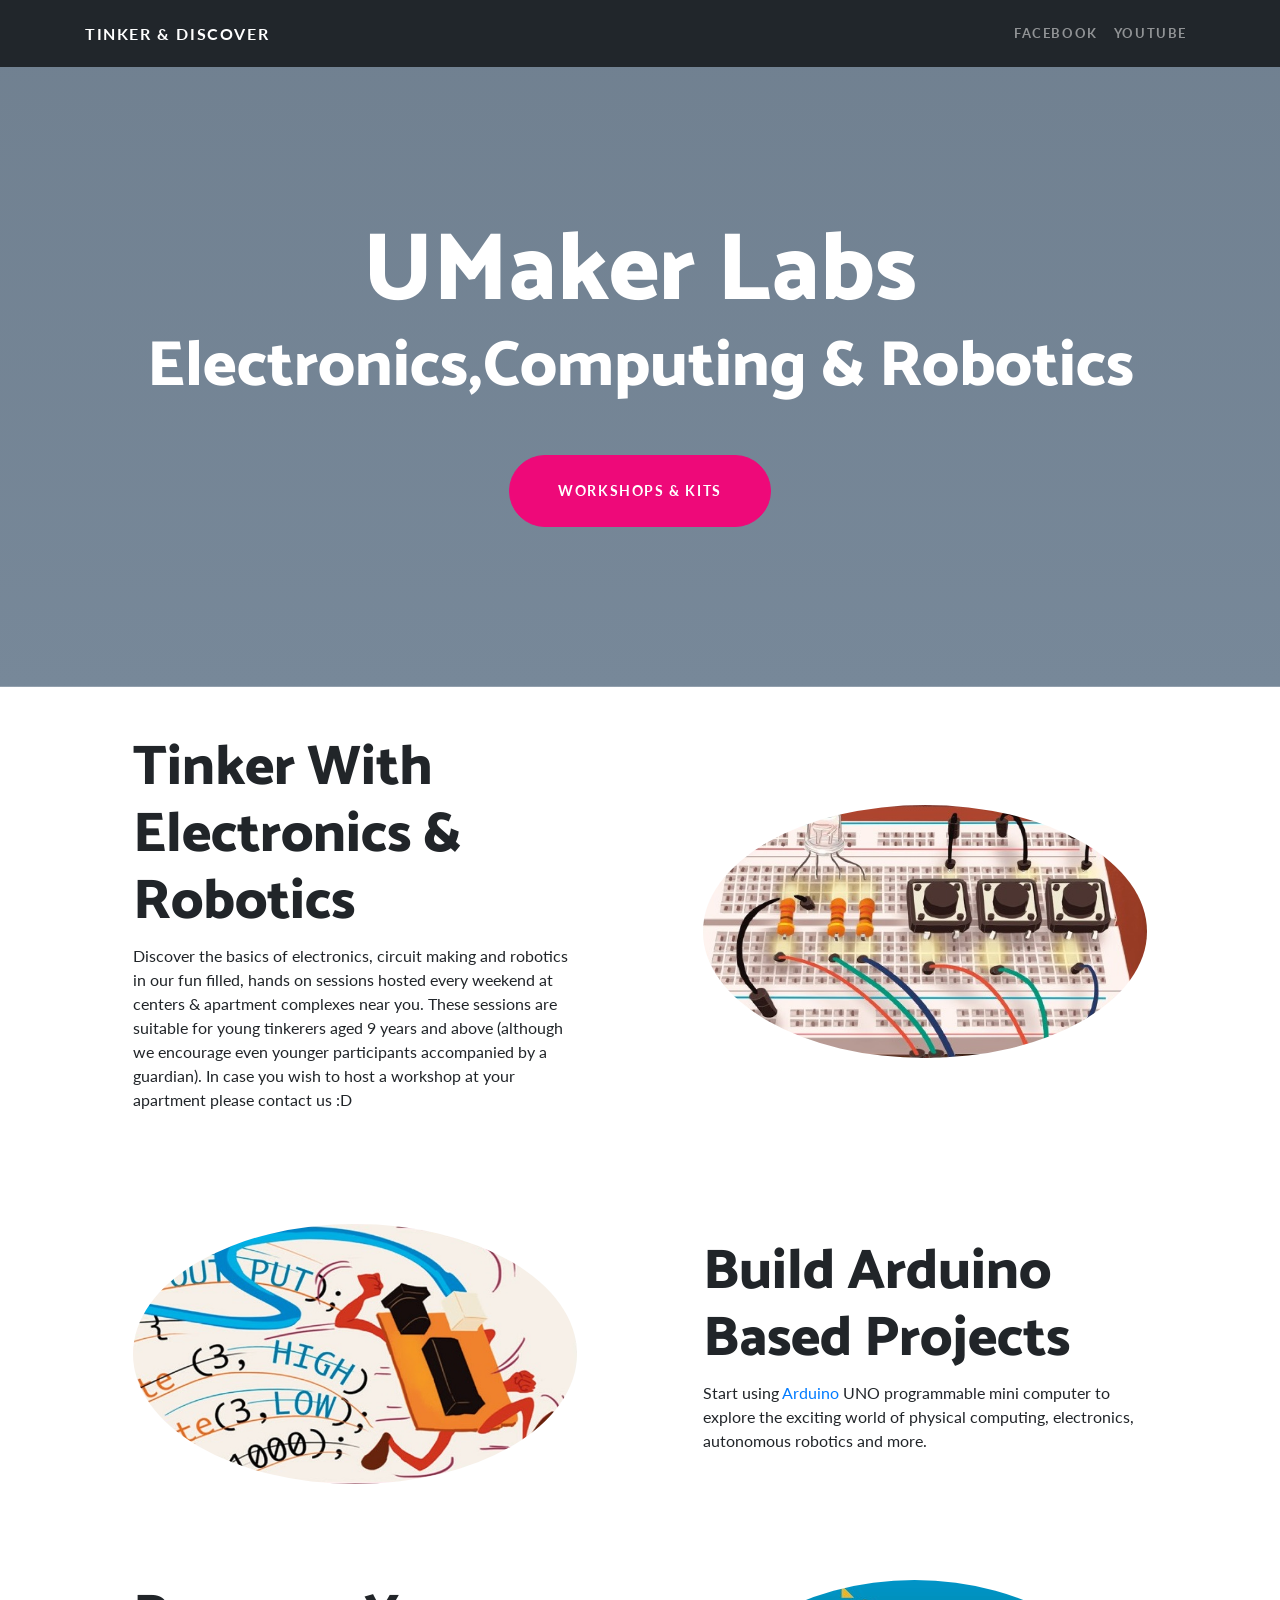
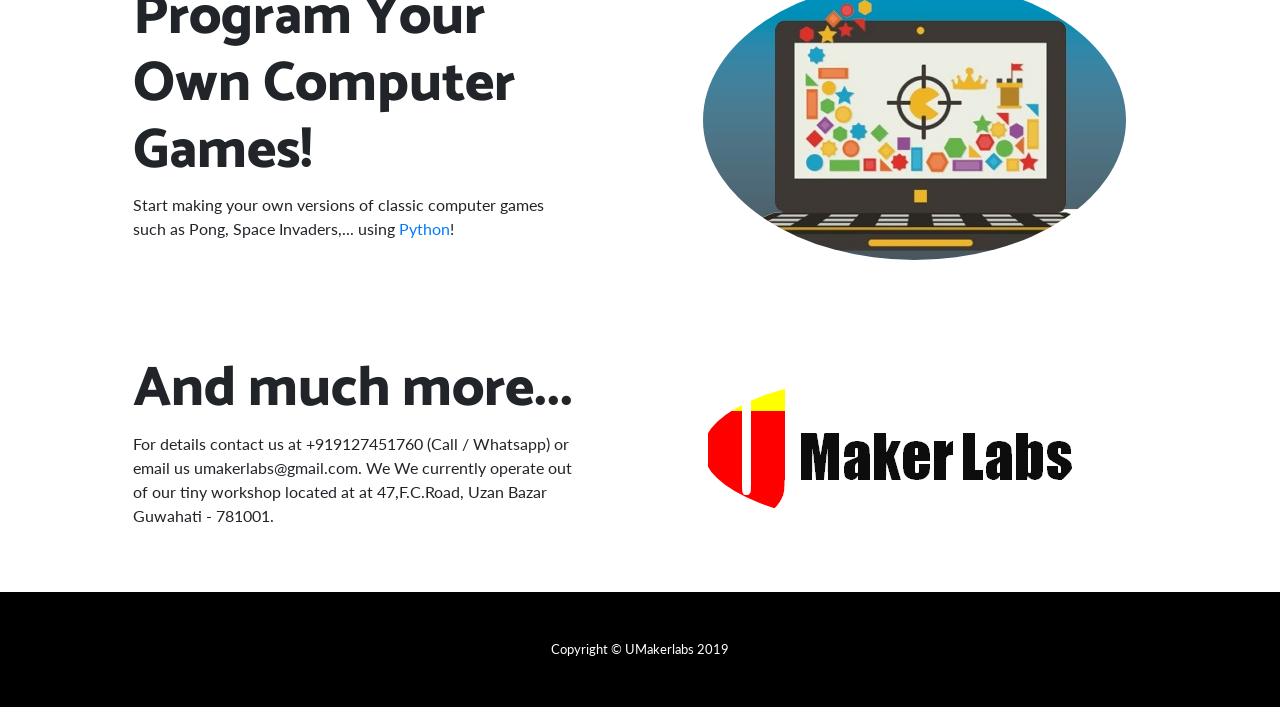
<file: index.html>
<!DOCTYPE html>
<html lang="en">

  <head>

    <meta charset="utf-8">
    <meta name="viewport" content="width=device-width, initial-scale=1, shrink-to-fit=no">
    <meta name="description" content="Information on UMaker Labs's electronics and computing based tinkering kits and workshops">
    <meta name="author" content="2019 UMaker Labs">

    <title>UMaker Labs : Technology Tinkering Kits & Workshops</title>

    <!-- Bootstrap core CSS -->
    <link href="vendor/bootstrap/css/bootstrap.min.css" rel="stylesheet">

    <!-- Custom fonts for this template -->
    <link href="https://fonts.googleapis.com/css?family=Catamaran:100,200,300,400,500,600,700,800,900" rel="stylesheet">
    <link href="https://fonts.googleapis.com/css?family=Lato:100,100i,300,300i,400,400i,700,700i,900,900i" rel="stylesheet">

    <!-- Custom styles for this template -->
    <link href="css/one-page-wonder.css" rel="stylesheet">
<!--Start of Tawk.to Script-->
<script type="text/javascript">
var Tawk_API=Tawk_API||{}, Tawk_LoadStart=new Date();
(function(){
var s1=document.createElement("script"),s0=document.getElementsByTagName("script")[0];
s1.async=true;
s1.src='https://embed.tawk.to/5d08d50036eab9721117ffed/default';
s1.charset='UTF-8';
s1.setAttribute('crossorigin','*');
s0.parentNode.insertBefore(s1,s0);
})();
</script>
<!--End of Tawk.to Script-->
  </head>

  <body>

    <!-- Navigation -->
    <nav class="navbar navbar-expand-lg navbar-dark navbar-custom fixed-top">
      <div class="container">
        <a class="navbar-brand" href="#">Tinker & Discover</a>
        <button class="navbar-toggler" type="button" data-toggle="collapse" data-target="#navbarResponsive" aria-controls="navbarResponsive" aria-expanded="false" aria-label="Toggle navigation">
          <span class="navbar-toggler-icon"></span>
        </button>
        <div class="collapse navbar-collapse" id="navbarResponsive">
          <ul class="navbar-nav ml-auto">
            <li class="nav-item">
              <a class="nav-link" href="https://facebook.com/umakerlabs" target="_blank">Facebook</a>
            </li>
            <li class="nav-item">
              <a class="nav-link" href="https://www.youtube.com/channel/UCcGtNzu_RB3QLcGPBJaqX8g" target="_blank">YouTube</a>
            </li>
          </ul>
        </div>
      </div>
    </nav>

    <header class="masthead text-center text-white">
      <div class="masthead-content">
        <div class="container">
          <h1 class="masthead-heading mb-0">UMaker Labs</h1>
          <h2 class="masthead-subheading mb-0">Electronics,Computing & Robotics</h2>
          <a href="https://www.instamojo.com/umakerlabs/" target="_blank" class="btn btn-primary btn-xl rounded-pill mt-5">Workshops & Kits</a>
        </div>
      </div>
     <!-- <div class="bg-circle-1 bg-circle"></div>
      <div class="bg-circle-2 bg-circle"></div>
      <div class="bg-circle-3 bg-circle"></div>
      <div class="bg-circle-4 bg-circle"></div>-->
    </header>

    <section>
      <div class="container">
        <div class="row align-items-center">
          <div class="col-lg-6 order-lg-2">
            <div class="p-5">
              <img class="img-fluid rounded-circle" src="img/ter1.jpg" alt="">
            </div>
          </div>
          <div class="col-lg-6 order-lg-1">
            <div class="p-5">
              <h2 class="display-4">Tinker With Electronics & Robotics</h2>
              <p>Discover the basics of electronics, circuit making and robotics in our fun filled, hands on sessions hosted every weekend at centers & apartment complexes near you. These sessions are suitable for young tinkerers aged 9 years and above (although we encourage even younger participants accompanied by a guardian). In case you wish to host a workshop at your apartment please contact us :D </p>
            </div>
          </div>
        </div>
      </div>
    </section>

    <section>
      <div class="container">
        <div class="row align-items-center">
          <div class="col-lg-6">
            <div class="p-5">
              <img class="img-fluid rounded-circle" src="img/unoRun.jpg" alt="">
            </div>
          </div>
          <div class="col-lg-6">
            <div class="p-5">
              <h2 class="display-4">Build Arduino Based Projects</h2>
              <p>Start using <a href="https://en.wikipedia.org/wiki/Arduino" target="_blank">Arduino</a> UNO programmable mini computer to explore the exciting world of physical computing, electronics, autonomous robotics and more.</p>
            </div>
          </div>
        </div>
      </div>
    </section>
    <section>
      <div class="container">
        <div class="row align-items-center">
          <div class="col-lg-6 order-lg-2">
            <div class="p-5">
              <img class="img-fluid rounded-circle" src="img/ppgame.jpg" alt="">
            </div>
          </div>
          <div class="col-lg-6 order-lg-1">
            <div class="p-5">
              <h2 class="display-4">Program Your Own Computer Games!</h2>
              <p>Start making your own versions of classic computer games such as Pong, Space Invaders,... using <a href="https://en.wikipedia.org/wiki/Python_(programming_language)" target="_blank">Python</a>!</p>
            </div>
          </div>
        </div>
      </div>
    </section>

    <section>
      <div class="container">
        <div class="row align-items-center">
          <div class="col-lg-6 order-lg-2">
            <div class="p-5">
              <img class="img-fluid rounded-circle" src="img/03.png" alt="umakerlabs logo">
            </div>
          </div>
          <div class="col-lg-6 order-lg-1">
            <div class="p-5">
              <h2 class="display-4">And much more...</h2>
              <p>For details contact us at +919127451760 (Call / Whatsapp) or email us umakerlabs@gmail.com. We We currently operate out of our tiny workshop located at at 47,F.C.Road, Uzan Bazar Guwahati - 781001.</p>
            </div>
          </div>
        </div>
      </div>
    </section>

    <!-- Footer -->
    <footer class="py-5 bg-black">
      <div class="container">
        <p class="m-0 text-center text-white small">Copyright &copy; UMakerlabs 2019</p>
      </div>
      <!-- /.container -->
    </footer>

    <!-- Bootstrap core JavaScript -->
    <script src="vendor/jquery/jquery.min.js"></script>
    <script src="vendor/bootstrap/js/bootstrap.bundle.min.js"></script>

  </body>

</html>
</file>
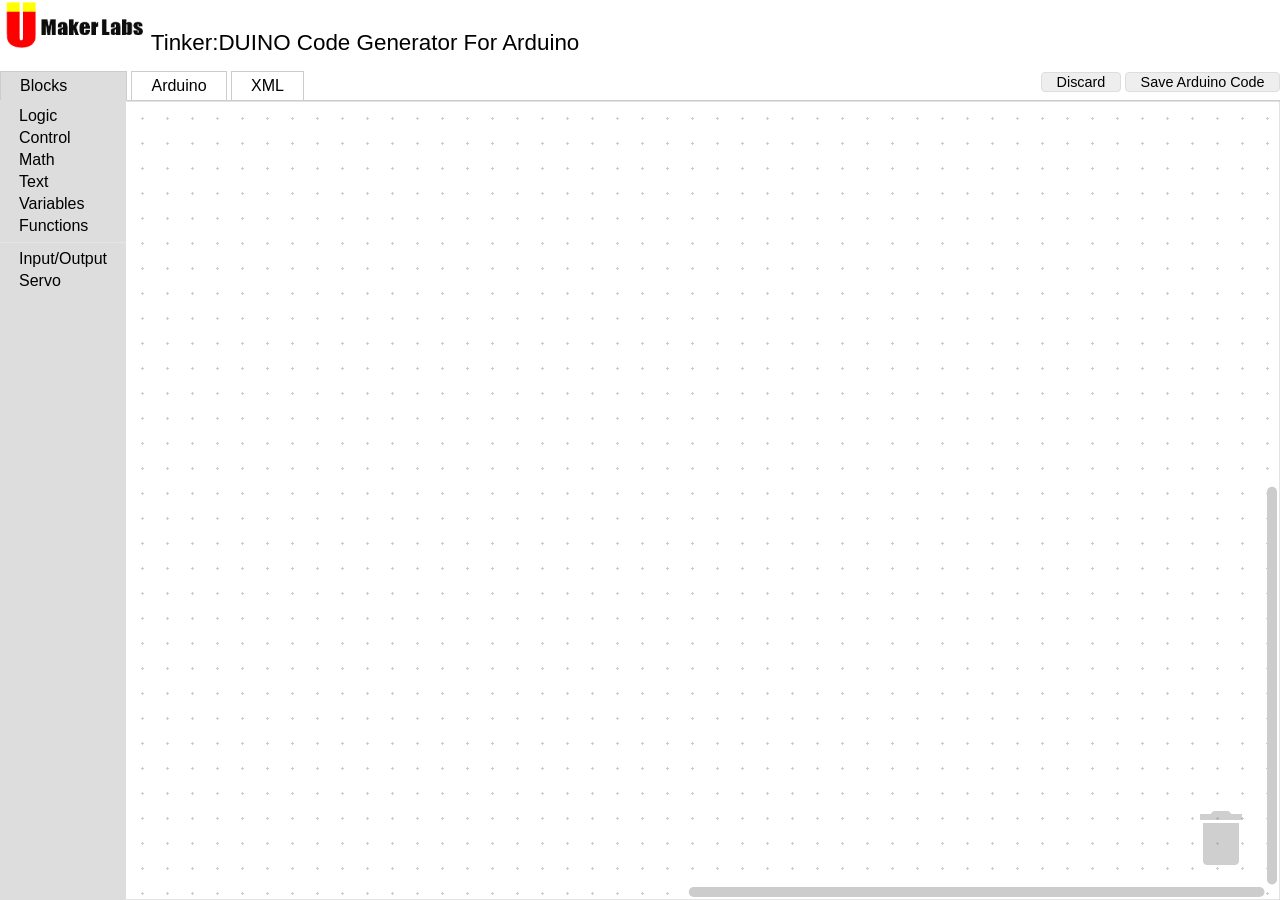
<file: blockly/apps/blocklyduino/tinkerduino.html>
<html manifest=node.manifest>
<head>
  <meta charset="utf-8">
  <title>UMaker Labs Arduino Code Generator</title>
  <script type="text/javascript" src="../../blockly_compressed.js"></script>
  <script type="text/javascript" src="../../blocks_compressed.js"></script>
  <script type="text/javascript" src="../../arduino_compressed.js"></script>
  <script type="text/javascript" src="../../msg/js/en.js"></script>
  <script type="text/javascript" src="Blob.js"></script>
  <script type="text/javascript" src="spin.js"></script>
  <script type="text/javascript" src="FileSaver.min.js"></script>
  <script type="text/javascript" src="blockly_helper.js"></script>
  <script>

/**
 * List of tab names.
 * @private
 */
var TABS_ = ['blocks', 'arduino', 'xml'];

var selected = 'blocks';

/**
 * Switch the visible pane when a tab is clicked.
 * @param {string} clickedName Name of tab clicked.
 */
function tabClick(clickedName) {
  // If the XML tab was open, save and render the content.
  if (document.getElementById('tab_xml').className == 'tabon') {
    var xmlTextarea = document.getElementById('content_xml');
    var xmlText = xmlTextarea.value;
    var xmlDom = null;
    try {
      xmlDom = Blockly.Xml.textToDom(xmlText);
    } catch (e) {
      var q =
          window.confirm('Error parsing XML:\n' + e + '\n\nAbandon changes?');
      if (!q) {
        // Leave the user on the XML tab.
        return;
      }
    }
    if (xmlDom) {
      Blockly.mainWorkspace.clear();
      Blockly.Xml.domToWorkspace(Blockly.mainWorkspace, xmlDom);
    }
  }

  if (document.getElementById('tab_blocks').className == 'tabon') {
    Blockly.mainWorkspace.setVisible(false);
  }
  // Deselect all tabs and hide all panes.
  for (var i = 0; i < TABS_.length; i++) {
    var name = TABS_[i];
    document.getElementById('tab_' + name).className = 'taboff';
    document.getElementById('content_' + name).style.visibility = 'hidden';
  }

 // Select the active tab.
  selected = clickedName;
  document.getElementById('tab_' + clickedName).className = 'tabon';
  // Show the selected pane.
  document.getElementById('content_' + clickedName).style.visibility =
      'visible';
  renderContent();
  if (clickedName == 'blocks') {
    Blockly.mainWorkspace.setVisible(true);
  }
  Blockly.fireUiEvent(window, 'resize');
}

/**
 * Populate the currently selected pane with content generated from the blocks.
 */
function renderContent() {
  var content = document.getElementById('content_' + selected);
  // Initialize the pane.
  if (content.id == 'content_blocks') {
    // If the workspace was changed by the XML tab, Firefox will have performed
    // an incomplete rendering due to Blockly being invisible.  Rerender.
    Blockly.mainWorkspace.render();
  } else if (content.id == 'content_xml') {
    var xmlTextarea = document.getElementById('content_xml');
    var xmlDom = Blockly.Xml.workspaceToDom(Blockly.mainWorkspace);
    var xmlText = Blockly.Xml.domToPrettyText(xmlDom);
    xmlTextarea.value = xmlText;
    xmlTextarea.focus();
  /*} else if (content.id == 'content_javascript') {
    content.innerHTML = Blockly.JavaScript.workspaceToCode();
  } else if (content.id == 'content_dart') {
    content.innerHTML = Blockly.Dart.workspaceToCode();
  } else if (content.id == 'content_python') {
    content.innerHTML = Blockly.Python.workspaceToCode();*/
  } else if (content.id == 'content_arduino') {
    //content.innerHTML = Blockly.Arduino.workspaceToCode();
    var arduinoTextarea = document.getElementById('content_arduino');
    arduinoTextarea.value = Blockly.Arduino.workspaceToCode();
    arduinoTextarea.focus();
  }
}

/**
 * Compute the absolute coordinates and dimensions of an HTML element.
 * @param {!Element} element Element to match.
 * @return {!Object} Contains height, width, x, and y properties.
 * @private
 */
function getBBox_(element) {
  var height = element.offsetHeight;
  var width = element.offsetWidth;
  var x = 0;
  var y = 0;
  do {
    x += element.offsetLeft;
    y += element.offsetTop;
    element = element.offsetParent;
  } while (element);
  return {
    height: height,
    width: width,
    x: x,
    y: y
  };
}

/**
 * Initialize Blockly.  Called on page load.
 */
function init() {
  //window.onbeforeunload = function() {
  //  return 'Leaving this page will result in the loss of your work.';
  //};

  var container = document.getElementById('content_area');
  var onresize = function(e) {
    var bBox = getBBox_(container);
    for (var i = 0; i < TABS_.length; i++) {
      var el = document.getElementById('content_' + TABS_[i]);
      el.style.top = bBox.y + 'px';
      el.style.left = bBox.x + 'px';
      // Height and width need to be set, read back, then set again to
      // compensate for scrollbars.
      el.style.height = bBox.height + 'px';
      el.style.height = (2 * bBox.height - el.offsetHeight) + 'px';
      el.style.width = bBox.width + 'px';
      el.style.width = (2 * bBox.width - el.offsetWidth) + 'px';
    }
    // Make the 'Blocks' tab line up with the toolbox.
    if (Blockly.mainWorkspace.toolbox_.width) {
      document.getElementById('tab_blocks').style.minWidth =
          (Blockly.mainWorkspace.toolbox_.width - 38) + 'px';
          // Account for the 19 pixel margin and on each side.
    }
  };
  window.addEventListener('resize', onresize, false);

  var toolbox = document.getElementById('toolbox');
  Blockly.inject(document.getElementById('content_blocks'),
      {grid:
          {spacing: 25,
           length: 3,
           colour: '#ccc',
           snap: true},
       media: '../../media/',
       toolbox: toolbox});

  auto_save_and_restore_blocks();

  //load from url parameter (single param)
  //http://stackoverflow.com/questions/2090551/parse-query-string-in-javascript
  var dest = unescape(location.search.replace(/^.*\=/, '')).replace(/\+/g, " ");
  if(dest){
    load_by_url(dest);
  }
}
  </script>
  <style>
    html, body {
      height: 100%;
    }
    body {
      background-color: #fff;
      font-family: sans-serif;
      margin: 0;
      overflow: hidden;
    }
    h1 {
      font-weight: normal;
      font-size: 140%;
      margin-left: 5px;
      margin-right: 5px;
    }

    /* Tabs */
    #tabRow>td {
      border: 1px solid #ccc;
    }
    td.tabon {
      border-bottom-color: #ddd !important;
      background-color: #ddd;
      padding: 5px 19px;
    }
    td.taboff {
      cursor: pointer;
      padding: 5px 19px;
    }
    td.taboff:hover {
      background-color: #eee;
    }
    td.tabmin {
      border-top-style: none !important;
      border-left-style: none !important;
      border-right-style: none !important;
    }
    td.tabmax {
      border-top-style: none !important;
      border-left-style: none !important;
      border-right-style: none !important;
      width: 99%;
      text-align: right;
    }

    table {
      border-collapse: collapse;
      margin: 0;
      padding: 0;
      border: none;
    }
    td {
      padding: 0;
      vertical-align: top;
    }
    .content {
      visibility: hidden;
      margin: 0;
      padding: 1ex;
      position: absolute;
      direction: ltr;
    }
    pre.content {
      overflow: scroll;
    }
    #content_blocks {
      padding: 0;
    }
    .blocklySvg {
      border-top: none !important;
    }
    #content_xml {
      resize: none;
      outline: none;
      border: none;
      font-family: monospace;
      overflow: scroll;
    }
    button {
      padding: 1px 1em;
      font-size: 90%;
      border-radius: 4px;
      border: 1px solid #ddd;
      background-color: #eee;
      color: black;
    }
    button.launch {
      border: 1px solid #d43;
      background-color: #d43;
      color: white;
    }
    button:active {
      border: 1px solid blue !important;
    }
    button:hover {
      box-shadow: 2px 2px 5px #888;
    }
  </style>
</head>
<body onload="init()">
  <table height="100%" width="100%">
    <tr>
      <td>
        <h1><a href="https://umakerlabs.com" target="_blank"><img src="ulogo.png" width="140" height="50"></a> Tinker:DUINO Code Generator For Arduino</h1>
      </td>
    </tr>
    <tr>
      <td>
        <table width="100%">
          <tr id="tabRow" height="1em">
            <td id="tab_blocks" class="tabon" onclick="tabClick('blocks')">Blocks</td>
            <td class="tabmin">&nbsp;</td>
            <!--td id="tab_javascript" class="taboff" onclick="tabClick(this.id)">JavaScript</td>
            <td class="tabmin">&nbsp;</td-->
            <!--td id="tab_dart" class="taboff" onclick="tabClick(this.id)">Dart</td>
            <td class="tabmin">&nbsp;</td>
            <td id="tab_python" class="taboff" onclick="tabClick(this.id)">Python</td>
            <td class="tabmin">&nbsp;</td-->
            <td id="tab_arduino" class="taboff" onclick="tabClick('arduino')">Arduino</td>
            <td class="tabmin">&nbsp;</td>
            <td id="tab_xml" class="taboff" onclick="tabClick('xml')">XML</td>
            <td class="tabmax">
              <!--<button type="button" onclick="uploadClick()">Upload</button>-->
              <!--<button type="button" onclick="resetClick()">Reset</button>-->
              <button onclick="discard()">Discard</button>
              <button onclick="saveCode()">Save Arduino Code</button>
              <!--<button onclick="save()">Save XML</button>-->
              <!--<button id="fakeload">Load XML</button>-->
              <input type="file" id="load" style="display: none;"/>
              <!--button class="launch" onclick="runJS()">Run Program</button-->
            </td>
          </tr>
        </table>
      </td>
    </tr>
    <tr>
      <td height="99%" id="content_area"></td>
    </tr>
  </table>
  <div id="content_blocks" class="content"></div>
  <textarea id="content_arduino" class="content" readonly wrap="off"></textarea>
  <textarea id="content_xml" class="content" wrap="off"></textarea>

  <xml id="toolbox" style="display: none">
    <category name="Logic">
      <block type="controls_if"></block>
      <block type="logic_compare"></block>
      <block type="logic_operation"></block>
      <block type="logic_negate"></block>
      <block type="logic_null"></block>
    </category>
    <category name="Control">
      <block type="base_delay">
        <value name="DELAY_TIME">
          <block type="math_number">
            <field name="NUM">1000</field>
          </block>
        </value>
      </block>
      <block type="controls_for">
        <value name="FROM">
          <block type="math_number">
            <field name="NUM">1</field>
          </block>
        </value>
        <value name="TO">
          <block type="math_number">
            <field name="NUM">10</field>
          </block>
        </value>
      </block>
      <block type="controls_whileUntil"></block>
    </category>
    <category name="Math">
      <block type="math_number"></block>
      <block type="math_arithmetic"></block>
      <block type="base_map">
        <value name="DMAX">
          <block type="math_number">
            <field name="NUM">180</field>
          </block>
        </value>
      </block>
    </category>
    <category name="Text">
      <block type="text"></block>
    </category>
    <category name="Variables" custom="VARIABLE"></category>
    <category name="Functions" custom="PROCEDURE"></category>
    <sep></sep>
    <category name="Input/Output">
      <block type="inout_highlow"></block>
      <block type="inout_digital_write"></block>
      <block type="inout_digital_read"></block>
      <block type="inout_analog_write">
        <value name="NUM">
          <block type="math_number">
            <field name="NUM">0</field>
          </block>
        </value>
      </block>
      <block type="inout_analog_read"></block>
      <block type="serial_print">
        <value name="CONTENT">
          <block type="text">
            <field name="TEXT"></field>
          </block>
        </value>
      </block>
      <block type="inout_tone">
        <value name="NUM">
          <block type="math_number">
            <field name="NUM">440</field>
          </block>
        </value>
      </block>
      <block type="inout_notone"></block>
      <block type="inout_buildin_led"></block>
    </category>
    <category name="Servo">
      <block type="servo_move">
        <value name="DEGREE">
          <block type="math_number">
            <field name="NUM">0</field>
          </block>
        </value>
      </block>
      <block type="servo_read_degrees"></block>
    </category>
    <!--<category name="Grove Analog">
      <block type="grove_rotary_angle"></block>
      <block type="grove_temporature_sensor"></block>
      <block type="grove_sound_sensor"></block>
      <block type="grove_thumb_joystick"></block>
    </category>
    <category name="Grove">
      <block type="grove_led"></block>
      <block type="grove_button"></block>
      <block type="grove_relay"></block>
      <block type="grove_tilt_switch"></block>
      <block type="grove_piezo_buzzer"></block>
      <block type="grove_pir_motion_sensor"></block>
      <block type="grove_line_finder"></block>
      <block type="grove_rgb_led"></block>
      <block type="grove_ultrasonic_ranger"></block>
    </category>-->
    <!--<category name="Grove LCD">
      <block type="grove_serial_lcd_print">
        <value name="TEXT">
          <block type="text">
            <field name="TEXT"></field>
          </block>
        </value>
        <value name="TEXT2">
          <block type="text">
            <field name="TEXT"></field>
          </block>
        </value>
        <value name="DELAY_TIME">
          <block type="math_number">
            <field name="NUM">1000</field>
          </block>
        </value>
      </block>
      <block type="grove_serial_lcd_power"></block>
      <block type="grove_serial_lcd_effect"></block>
    </category>
    <category name="Grove Motor">
      <block type="grove_motor_shield"></block>
    </category>-->
  </xml>
</body>
</html>
</file>
<file: css/one-page-wonder.css>
/*!
 * Start Bootstrap - One Page Wonder v5.0.0 (https://startbootstrap.com/template-overviews/one-page-wonder)
 * Copyright 2013-2018 Start Bootstrap
 * Licensed under MIT (https://github.com/BlackrockDigital/startbootstrap-one-page-wonder/blob/master/LICENSE)
 */

body {
  font-family: 'Lato';
}

h1,
h2,
h3,
h4,
h5,
h6 {
  font-family: 'Catamaran';
  font-weight: 800 !important;
}

.btn-xl {
  text-transform: uppercase;
  padding: 1.5rem 3rem;
  font-size: 0.9rem;
  font-weight: 700;
  letter-spacing: 0.1rem;
}

.bg-black {
  background-color: #000 !important;
}

.rounded-pill {
  border-radius: 5rem;
}

.navbar-custom {
  padding-top: 1rem;
  padding-bottom: 1rem;
  background-color: rgba(0, 0, 0, 0.7);
}

.navbar-custom .navbar-brand {
  text-transform: uppercase;
  font-size: 1rem;
  letter-spacing: 0.1rem;
  font-weight: 700;
}

.navbar-custom .navbar-nav .nav-item .nav-link {
  text-transform: uppercase;
  font-size: 0.8rem;
  font-weight: 700;
  letter-spacing: 0.1rem;
}

header.masthead {
  position: relative;
  overflow: hidden;
  padding-top: calc(7rem + 72px);
  padding-bottom: 7rem;
  /*background: -webkit-gradient(linear, left bottom, left top, from(#ff6a00), to(#ee0979));
  background: linear-gradient(0deg, #ff6a00 0%, #ee0979 100%);*/
  /*background:#778899;*/
  background: linear-gradient(0deg, #778899 0%, #708090 100%);
  background-repeat: no-repeat;
  background-position: center center;
  background-attachment: scroll;
  background-size: cover;
}

header.masthead .masthead-content {
  z-index: 1;
  position: relative;
}

header.masthead .masthead-content .masthead-heading {
  font-size: 4rem;
}

header.masthead .masthead-content .masthead-subheading {
  font-size: 2rem;
}

header.masthead .bg-circle {
  z-index: 0;
  position: absolute;
  border-radius: 100%;
  background: -webkit-gradient(linear, left bottom, left top, from(#ee0979), to(#ff6a00));
  background: linear-gradient(0deg, #ee0979 0%, #ff6a00 100%);
}

header.masthead .bg-circle-1 {
  height: 90rem;
  width: 90rem;
  bottom: -55rem;
  left: -55rem;
}

header.masthead .bg-circle-2 {
  height: 50rem;
  width: 50rem;
  top: -25rem;
  right: -25rem;
}

header.masthead .bg-circle-3 {
  height: 20rem;
  width: 20rem;
  bottom: -10rem;
  right: 5%;
}

header.masthead .bg-circle-4 {
  height: 30rem;
  width: 30rem;
  top: -5rem;
  right: 35%;
}

@media (min-width: 992px) {
  header.masthead {
    padding-top: calc(10rem + 55px);
    padding-bottom: 10rem;
  }
  header.masthead .masthead-content .masthead-heading {
    font-size: 6rem;
  }
  header.masthead .masthead-content .masthead-subheading {
    font-size: 4rem;
  }
}

.bg-primary {
  background-color: #ee0979 !important;
}

.btn-primary {
  background-color: #ee0979;
  border-color: #ee0979;
}

.btn-primary:active, .btn-primary:focus, .btn-primary:hover {
  background-color: #bd0760 !important;
  border-color: #bd0760 !important;
}

.btn-primary:focus {
  -webkit-box-shadow: 0 0 0 0.2rem rgba(238, 9, 121, 0.5);
  box-shadow: 0 0 0 0.2rem rgba(238, 9, 121, 0.5);
}

.btn-secondary {
  background-color: #ff6a00;
  border-color: #ff6a00;
}

.btn-secondary:active, .btn-secondary:focus, .btn-secondary:hover {
  background-color: #cc5500 !important;
  border-color: #cc5500 !important;
}

.btn-secondary:focus {
  -webkit-box-shadow: 0 0 0 0.2rem rgba(255, 106, 0, 0.5);
  box-shadow: 0 0 0 0.2rem rgba(255, 106, 0, 0.5);
}
</file>
